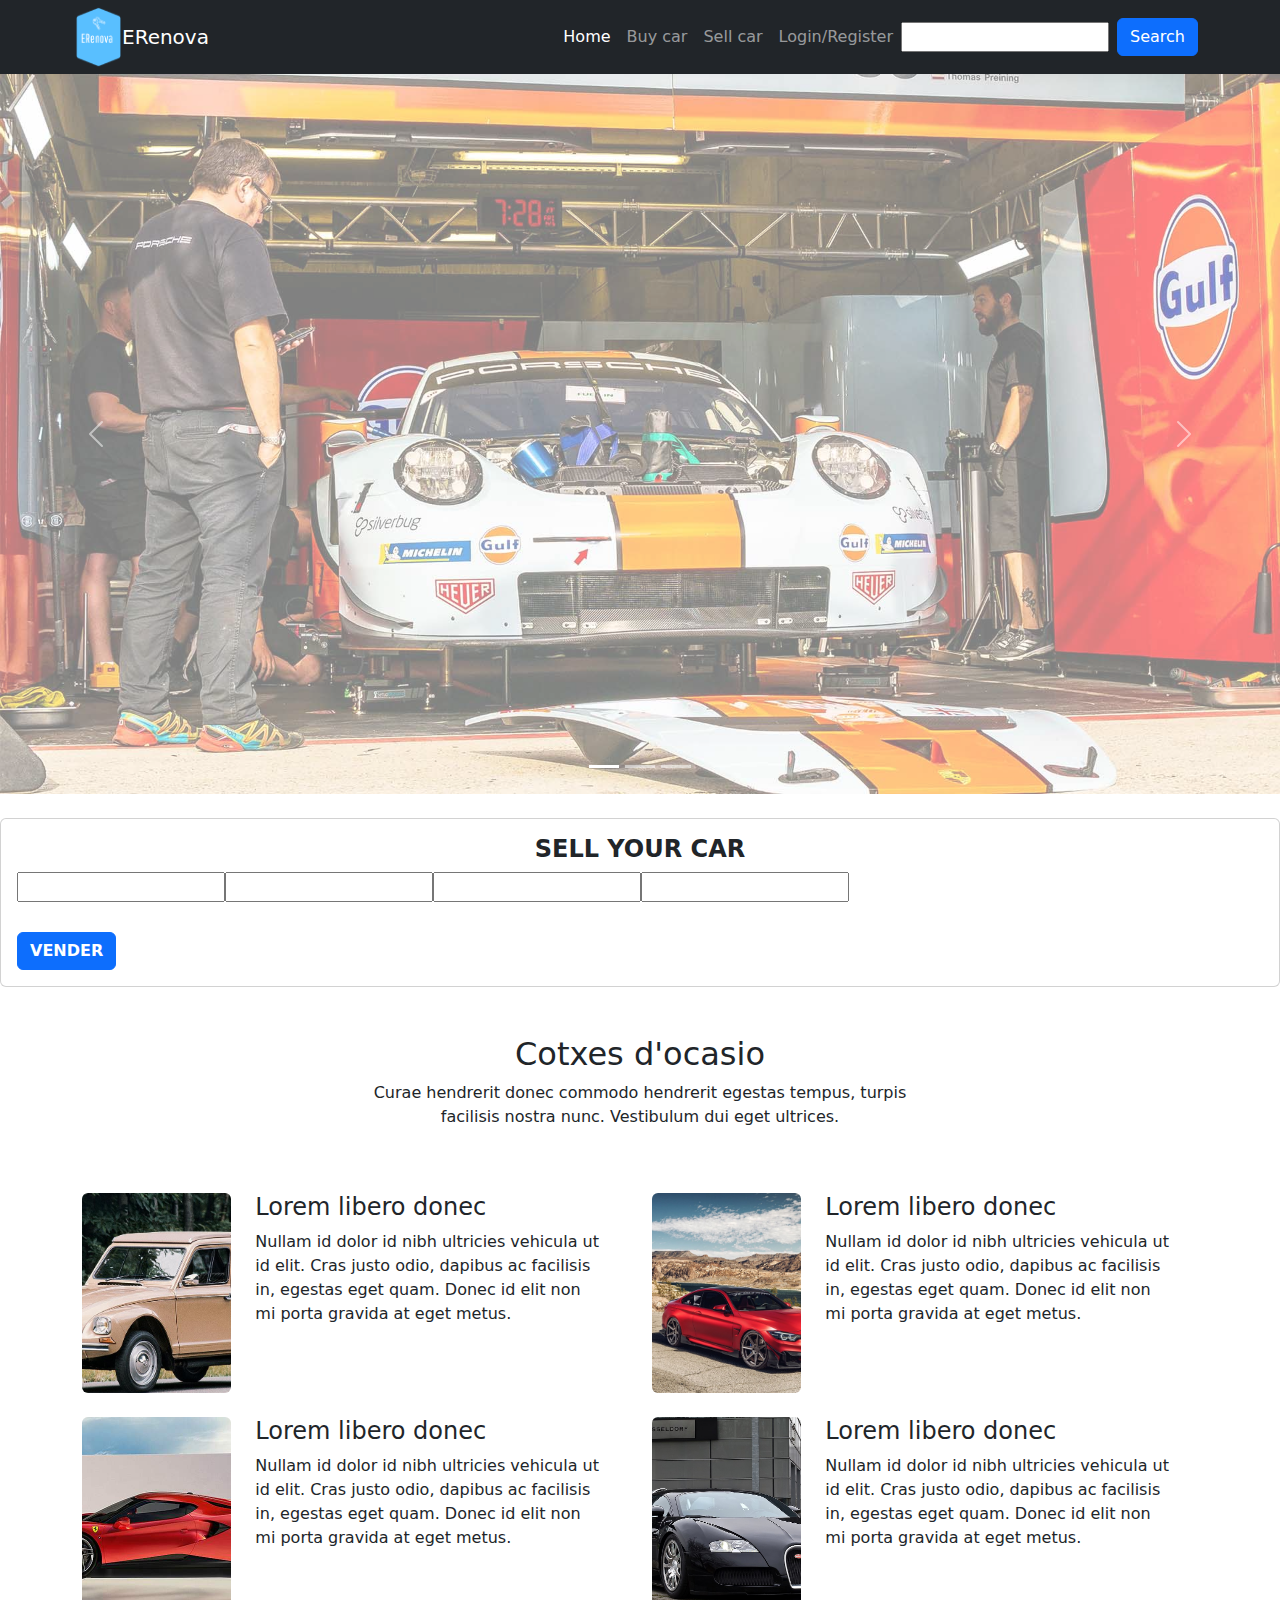
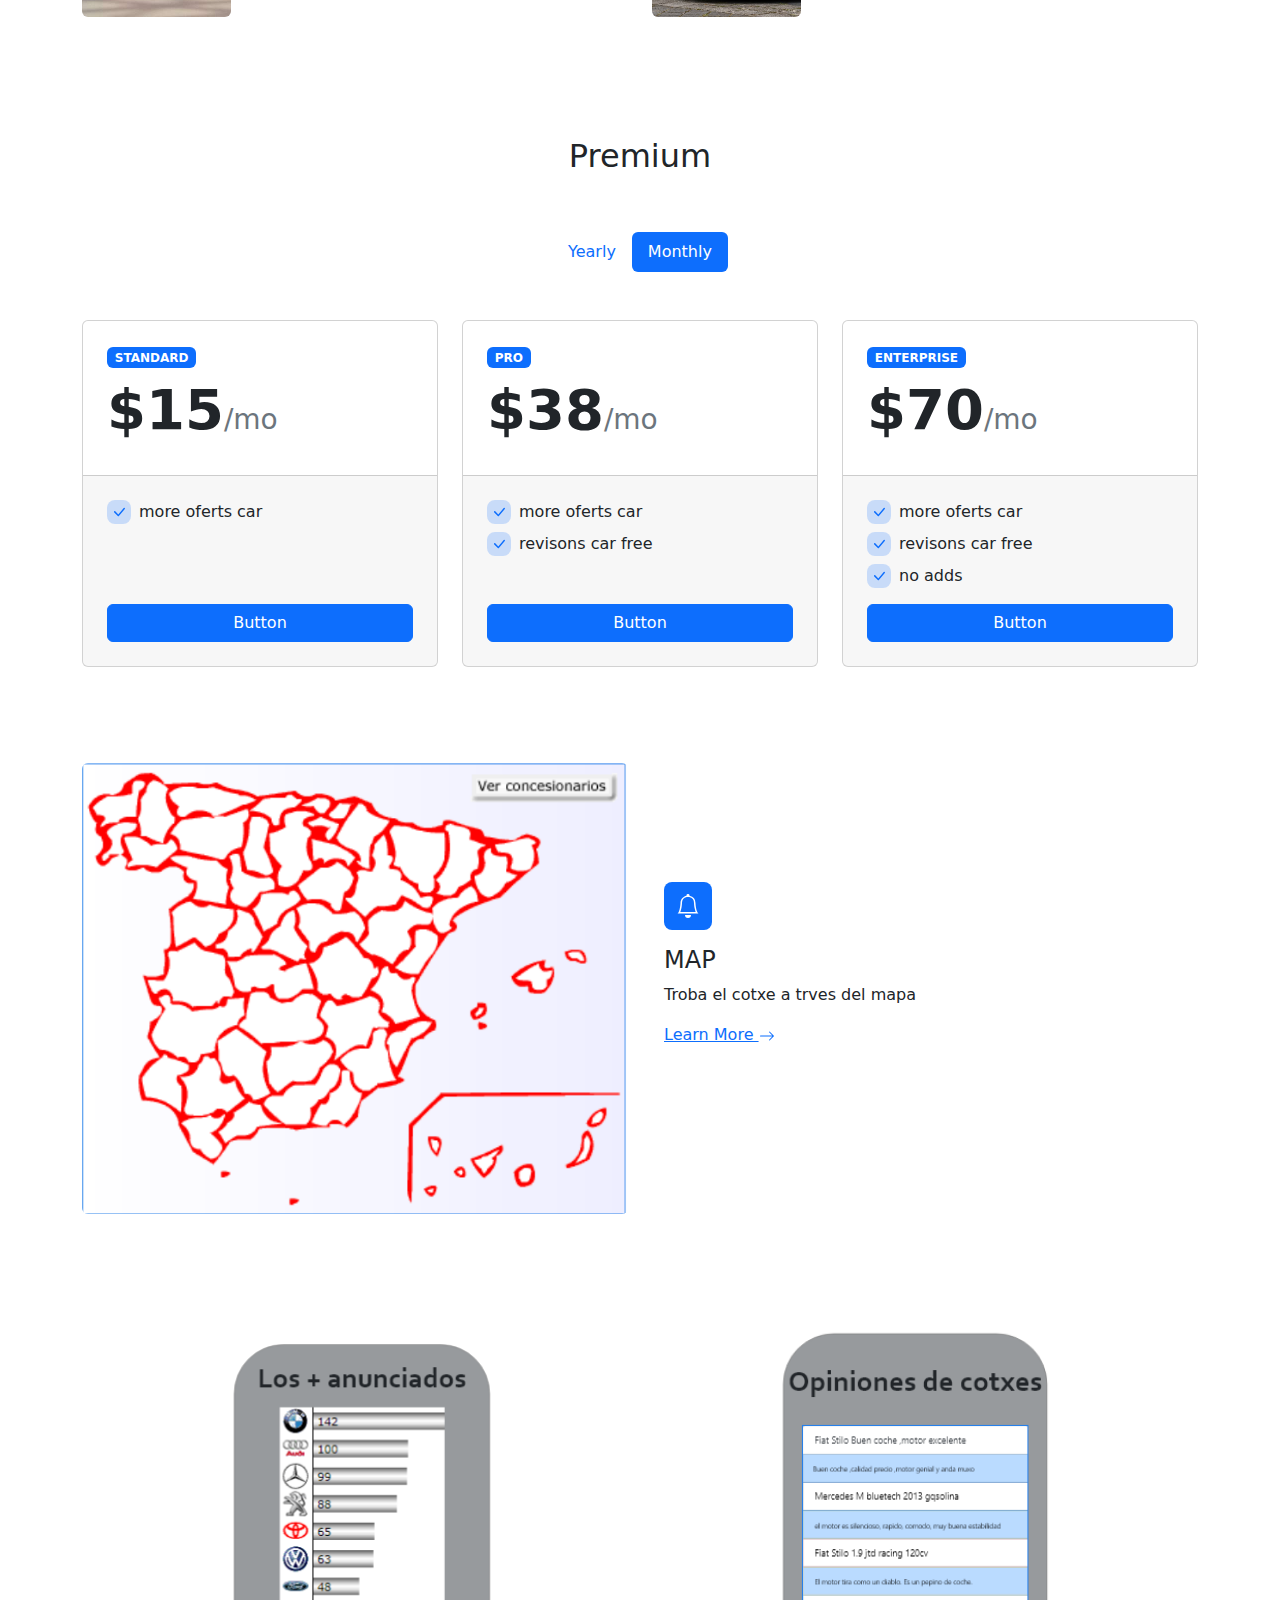
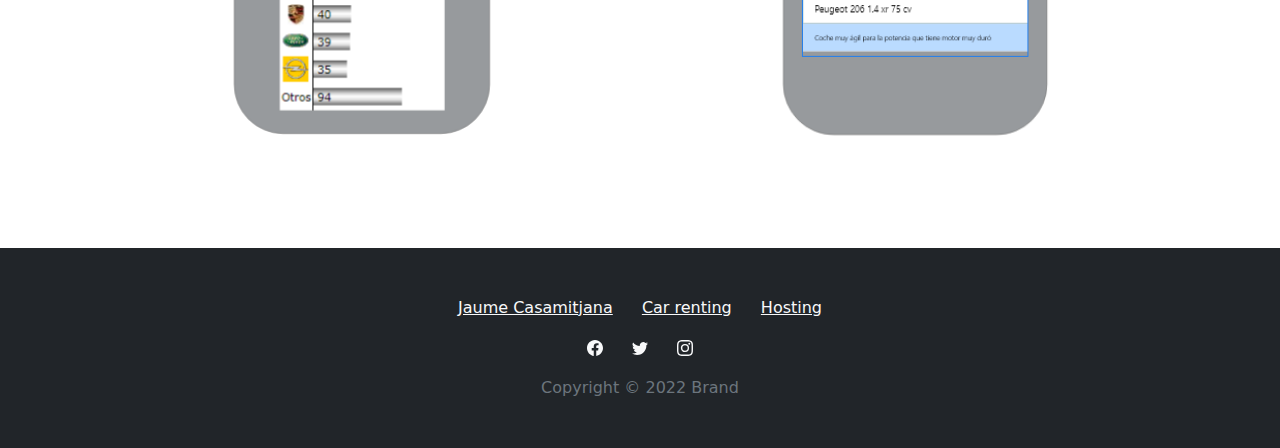
<file: car/index.html>
<!DOCTYPE html>
<html lang="en">

<head>
    <meta charset="utf-8">
    <meta name="viewport" content="width=device-width, initial-scale=1.0, shrink-to-fit=no">
    <title>Cotxes</title>
    <link rel="stylesheet" href="assets/bootstrap/css/bootstrap.min.css">
    <link rel="stylesheet" href="assets/css/Navbar-Centered-Brand-Dark-icons.css">
    <link rel="stylesheet" href="assets/css/Pricing-Yearly--Monthly-badges.css">
    <link rel="stylesheet" href="assets/css/Projects-Grid-Horizontal-images.css">
</head>

<body>
    <nav class="navbar navbar-dark navbar-expand-md bg-dark py-3">
        <div class="container"><a class="navbar-brand d-flex align-items-center" href="#"><span class="bs-icon-sm bs-icon-rounded bs-icon-primary d-flex justify-content-center align-items-center me-2 bs-icon"><svg xmlns="http://www.w3.org/2000/svg" width="1em" height="1em" fill="currentColor" viewBox="0 0 16 16" class="bi bi-bezier">
                        <path fill-rule="evenodd" d="M0 10.5A1.5 1.5 0 0 1 1.5 9h1A1.5 1.5 0 0 1 4 10.5v1A1.5 1.5 0 0 1 2.5 13h-1A1.5 1.5 0 0 1 0 11.5v-1zm1.5-.5a.5.5 0 0 0-.5.5v1a.5.5 0 0 0 .5.5h1a.5.5 0 0 0 .5-.5v-1a.5.5 0 0 0-.5-.5h-1zm10.5.5A1.5 1.5 0 0 1 13.5 9h1a1.5 1.5 0 0 1 1.5 1.5v1a1.5 1.5 0 0 1-1.5 1.5h-1a1.5 1.5 0 0 1-1.5-1.5v-1zm1.5-.5a.5.5 0 0 0-.5.5v1a.5.5 0 0 0 .5.5h1a.5.5 0 0 0 .5-.5v-1a.5.5 0 0 0-.5-.5h-1zM6 4.5A1.5 1.5 0 0 1 7.5 3h1A1.5 1.5 0 0 1 10 4.5v1A1.5 1.5 0 0 1 8.5 7h-1A1.5 1.5 0 0 1 6 5.5v-1zM7.5 4a.5.5 0 0 0-.5.5v1a.5.5 0 0 0 .5.5h1a.5.5 0 0 0 .5-.5v-1a.5.5 0 0 0-.5-.5h-1z"></path>
                        <path d="M6 4.5H1.866a1 1 0 1 0 0 1h2.668A6.517 6.517 0 0 0 1.814 9H2.5c.123 0 .244.015.358.043a5.517 5.517 0 0 1 3.185-3.185A1.503 1.503 0 0 1 6 5.5v-1zm3.957 1.358A1.5 1.5 0 0 0 10 5.5v-1h4.134a1 1 0 1 1 0 1h-2.668a6.517 6.517 0 0 1 2.72 3.5H13.5c-.123 0-.243.015-.358.043a5.517 5.517 0 0 0-3.185-3.185z"></path>
                    </svg><img src="assets/img/clipboard-image-1.png" width="69" height="64"></span><span>ERenova</span></a><button data-bs-toggle="collapse" class="navbar-toggler" data-bs-target="#navcol-5"><span class="visually-hidden">Toggle navigation</span><span class="navbar-toggler-icon"></span></button>
            <div class="collapse navbar-collapse" id="navcol-5">
                <ul class="navbar-nav ms-auto">
                    <li class="nav-item"><a class="nav-link active" href="#">Home</a></li>
                    <li class="nav-item"><a class="nav-link" href="#">Buy car</a></li>
                    <li class="nav-item"><a class="nav-link" href="#">Sell car</a></li>
                    <li class="nav-item"><a class="nav-link" href="#">Login/Register</a></li>
                </ul><input type="search"><a class="btn btn-primary ms-md-2" role="button" href="#">Search</a>
            </div>
        </div>
    </nav>
    <div class="carousel slide" data-bs-ride="false" id="carousel-1">
        <div class="carousel-inner">
            <div class="carousel-item active"><img class="w-100 d-block" src="assets/img/carousel-bg-1.jpg" alt="Slide Image"></div>
            <div class="carousel-item"><img class="w-100 d-block" src="assets/img/BMW_M4_Red_539900_1920x1080.jpg" alt="Slide Image"></div>
            <div class="carousel-item"><img class="w-100 d-block" src="assets/img/3547446.jpg" alt="Slide Image"></div>
        </div>
        <div><a class="carousel-control-prev" href="#carousel-1" role="button" data-bs-slide="prev"><span class="carousel-control-prev-icon"></span><span class="visually-hidden">Previous</span></a><a class="carousel-control-next" href="#carousel-1" role="button" data-bs-slide="next"><span class="carousel-control-next-icon"></span><span class="visually-hidden">Next</span></a></div>
        <ol class="carousel-indicators">
            <li data-bs-target="#carousel-1" data-bs-slide-to="0" class="active"></li>
            <li data-bs-target="#carousel-1" data-bs-slide-to="1"></li>
            <li data-bs-target="#carousel-1" data-bs-slide-to="2"></li>
        </ol>
    </div>
</br>
    <div class="card">
        <div class="card-body" style="align-items: center;">
            <h4 class="card-title" style="text-align: center;font-weight: bold;align-items: center;">SELL YOUR CAR</h4><input type="text"><input type="text"><input type="text"><input type="text" style="position: sticky;display: inline;"><button class="btn btn-primary" type="button" style="margin-top: 30px;display: flex;font-weight: bold;">VENDER</button>
        </div>
    </div>
    <div class="container py-4 py-xl-5">
        <div class="row mb-5">
            <div class="col-md-8 col-xl-6 text-center mx-auto">
                <h2>Cotxes d'ocasio</h2>
                <p class="w-lg-50">Curae hendrerit donec commodo hendrerit egestas tempus, turpis facilisis nostra nunc. Vestibulum dui eget ultrices.</p>
            </div>
        </div>
        <div class="row gy-4 row-cols-1 row-cols-md-2">
            <div class="col">
                <div class="d-flex flex-column flex-lg-row">
                    <div class="w-100"><img class="rounded img-fluid d-block w-100 fit-cover" style="height: 200px;" src="assets/img/article-citroen-dyane-50-anos-59955c95a532d.jpeg"></div>
                    <div class="py-4 py-lg-0 px-lg-4">
                        <h4>Lorem libero donec</h4>
                        <p>Nullam id dolor id nibh ultricies vehicula ut id elit. Cras justo odio, dapibus ac facilisis in, egestas eget quam. Donec id elit non mi porta gravida at eget metus.</p>
                    </div>
                </div>
            </div>
            <div class="col">
                <div class="d-flex flex-column flex-lg-row">
                    <div class="w-100"><img class="rounded img-fluid d-block w-100 fit-cover" style="height: 200px;" src="assets/img/BMW_M4_Red_539900_1920x1080.jpg"></div>
                    <div class="py-4 py-lg-0 px-lg-4">
                        <h4>Lorem libero donec</h4>
                        <p>Nullam id dolor id nibh ultricies vehicula ut id elit. Cras justo odio, dapibus ac facilisis in, egestas eget quam. Donec id elit non mi porta gravida at eget metus.</p>
                    </div>
                </div>
            </div>
            <div class="col">
                <div class="d-flex flex-column flex-lg-row">
                    <div class="w-100"><img class="rounded img-fluid d-block w-100 fit-cover" style="height: 200px;" src="assets/img/600x400_FERRARI_ONE_OFF_01.jpg"></div>
                    <div class="py-4 py-lg-0 px-lg-4">
                        <h4>Lorem libero donec</h4>
                        <p>Nullam id dolor id nibh ultricies vehicula ut id elit. Cras justo odio, dapibus ac facilisis in, egestas eget quam. Donec id elit non mi porta gravida at eget metus.</p>
                    </div>
                </div>
            </div>
            <div class="col">
                <div class="d-flex flex-column flex-lg-row">
                    <div class="w-100"><img class="rounded img-fluid d-block w-100 fit-cover" style="height: 200px;" src="assets/img/1200px-Bugatti_Veyron_16.4_–_Frontansicht_(1),_5._April_2012,_Düsseldorf.jpg"></div>
                    <div class="py-4 py-lg-0 px-lg-4">
                        <h4>Lorem libero donec</h4>
                        <p>Nullam id dolor id nibh ultricies vehicula ut id elit. Cras justo odio, dapibus ac facilisis in, egestas eget quam. Donec id elit non mi porta gravida at eget metus.</p>
                    </div>
                </div>
            </div>
        </div>
    </div>
</br>
    <div class="container py-4 py-xl-5">
        <div class="row mb-5">
            <div class="col-md-8 col-xl-6 text-center mx-auto">
                <h2>Premium</h2>
            </div>
        </div>
        <div>
            <ul class="nav nav-pills d-flex justify-content-center" role="tablist">
                <li class="nav-item" role="presentation"><a class="nav-link" role="tab" data-bs-toggle="pill" href="#tab-1">Yearly</a></li>
                <li class="nav-item" role="presentation"><a class="nav-link active" role="tab" data-bs-toggle="pill" href="#tab-2">Monthly</a></li>
            </ul>
            <div class="tab-content pt-5">
                <div class="tab-pane" role="tabpanel" id="tab-1">
                    <div class="row gy-4 row-cols-1 row-cols-md-2 row-cols-xl-3">
                        <div class="col">
                            <div class="card h-100">
                                <div class="card-body flex-grow-0 p-4"><span class="badge bg-primary text-uppercase mb-2">Standard</span>
                                    <h4 class="display-4 fw-bold card-title">$150<span class="fs-3 fw-normal text-muted">/year</span></h4>
                                </div>
                                <div class="card-footer d-flex flex-column flex-grow-1 justify-content-between">
                                    <div>
                                        <ul class="list-unstyled">
                                            <li class="d-flex mb-2"><span class="bs-icon-xs bs-icon-rounded bs-icon-primary-light bs-icon me-2"><svg xmlns="http://www.w3.org/2000/svg" width="1em" height="1em" fill="currentColor" viewBox="0 0 16 16" class="bi bi-check-lg">
                                                        <path d="M12.736 3.97a.733.733 0 0 1 1.047 0c.286.289.29.756.01 1.05L7.88 12.01a.733.733 0 0 1-1.065.02L3.217 8.384a.757.757 0 0 1 0-1.06.733.733 0 0 1 1.047 0l3.052 3.093 5.4-6.425a.247.247 0 0 1 .02-.022Z"></path>
                                                    </svg></span><span>Lectus ut nibh quam, felis porttitor.</span></li>
                                            <li class="d-flex mb-2"><span class="bs-icon-xs bs-icon-rounded bs-icon-primary-light bs-icon me-2"><svg xmlns="http://www.w3.org/2000/svg" width="1em" height="1em" fill="currentColor" viewBox="0 0 16 16" class="bi bi-check-lg">
                                                        <path d="M12.736 3.97a.733.733 0 0 1 1.047 0c.286.289.29.756.01 1.05L7.88 12.01a.733.733 0 0 1-1.065.02L3.217 8.384a.757.757 0 0 1 0-1.06.733.733 0 0 1 1.047 0l3.052 3.093 5.4-6.425a.247.247 0 0 1 .02-.022Z"></path>
                                                    </svg></span><span>Ante nec venenatis etiam lacinia.</span></li>
                                            <li class="d-flex mb-2"><span class="bs-icon-xs bs-icon-rounded bs-icon-primary-light bs-icon me-2"><svg xmlns="http://www.w3.org/2000/svg" width="1em" height="1em" fill="currentColor" viewBox="0 0 16 16" class="bi bi-check-lg">
                                                        <path d="M12.736 3.97a.733.733 0 0 1 1.047 0c.286.289.29.756.01 1.05L7.88 12.01a.733.733 0 0 1-1.065.02L3.217 8.384a.757.757 0 0 1 0-1.06.733.733 0 0 1 1.047 0l3.052 3.093 5.4-6.425a.247.247 0 0 1 .02-.022Z"></path>
                                                    </svg></span><span>Porta suscipit netus ad ac.</span></li>
                                        </ul>
                                    </div><a class="btn btn-primary d-block w-100" role="button" href="#">Button</a>
                                </div>
                            </div>
                        </div>
                        <div class="col">
                            <div class="card h-100">
                                <div class="card-body flex-grow-0 p-4"><span class="badge bg-primary text-uppercase mb-2">Pro</span>
                                    <h4 class="display-4 fw-bold card-title">$399<span class="fs-3 fw-normal text-muted">/year</span></h4>
                                </div>
                                <div class="card-footer d-flex flex-column flex-grow-1 justify-content-between">
                                    <div>
                                        <ul class="list-unstyled">
                                            <li class="d-flex mb-2"><span class="bs-icon-xs bs-icon-rounded bs-icon-primary-light bs-icon me-2"><svg xmlns="http://www.w3.org/2000/svg" width="1em" height="1em" fill="currentColor" viewBox="0 0 16 16" class="bi bi-check-lg">
                                                        <path d="M12.736 3.97a.733.733 0 0 1 1.047 0c.286.289.29.756.01 1.05L7.88 12.01a.733.733 0 0 1-1.065.02L3.217 8.384a.757.757 0 0 1 0-1.06.733.733 0 0 1 1.047 0l3.052 3.093 5.4-6.425a.247.247 0 0 1 .02-.022Z"></path>
                                                    </svg></span><span>Lectus ut nibh quam, felis porttitor.</span></li>
                                            <li class="d-flex mb-2"><span class="bs-icon-xs bs-icon-rounded bs-icon-primary-light bs-icon me-2"><svg xmlns="http://www.w3.org/2000/svg" width="1em" height="1em" fill="currentColor" viewBox="0 0 16 16" class="bi bi-check-lg">
                                                        <path d="M12.736 3.97a.733.733 0 0 1 1.047 0c.286.289.29.756.01 1.05L7.88 12.01a.733.733 0 0 1-1.065.02L3.217 8.384a.757.757 0 0 1 0-1.06.733.733 0 0 1 1.047 0l3.052 3.093 5.4-6.425a.247.247 0 0 1 .02-.022Z"></path>
                                                    </svg></span><span>Ante nec venenatis etiam lacinia.</span></li>
                                            <li class="d-flex mb-2"><span class="bs-icon-xs bs-icon-rounded bs-icon-primary-light bs-icon me-2"><svg xmlns="http://www.w3.org/2000/svg" width="1em" height="1em" fill="currentColor" viewBox="0 0 16 16" class="bi bi-check-lg">
                                                        <path d="M12.736 3.97a.733.733 0 0 1 1.047 0c.286.289.29.756.01 1.05L7.88 12.01a.733.733 0 0 1-1.065.02L3.217 8.384a.757.757 0 0 1 0-1.06.733.733 0 0 1 1.047 0l3.052 3.093 5.4-6.425a.247.247 0 0 1 .02-.022Z"></path>
                                                    </svg></span><span>Porta suscipit netus ad ac.</span></li>
                                            <li class="d-flex mb-2"><span class="bs-icon-xs bs-icon-rounded bs-icon-primary-light bs-icon me-2"><svg xmlns="http://www.w3.org/2000/svg" width="1em" height="1em" fill="currentColor" viewBox="0 0 16 16" class="bi bi-check-lg">
                                                        <path d="M12.736 3.97a.733.733 0 0 1 1.047 0c.286.289.29.756.01 1.05L7.88 12.01a.733.733 0 0 1-1.065.02L3.217 8.384a.757.757 0 0 1 0-1.06.733.733 0 0 1 1.047 0l3.052 3.093 5.4-6.425a.247.247 0 0 1 .02-.022Z"></path>
                                                    </svg></span><span>Morbi praesent aptent integer at.</span></li>
                                            <li class="d-flex mb-2"><span class="bs-icon-xs bs-icon-rounded bs-icon-primary-light bs-icon me-2"><svg xmlns="http://www.w3.org/2000/svg" width="1em" height="1em" fill="currentColor" viewBox="0 0 16 16" class="bi bi-check-lg">
                                                        <path d="M12.736 3.97a.733.733 0 0 1 1.047 0c.286.289.29.756.01 1.05L7.88 12.01a.733.733 0 0 1-1.065.02L3.217 8.384a.757.757 0 0 1 0-1.06.733.733 0 0 1 1.047 0l3.052 3.093 5.4-6.425a.247.247 0 0 1 .02-.022Z"></path>
                                                    </svg></span><span>Nisl potenti ut auctor lobortis.</span></li>
                                        </ul>
                                    </div><a class="btn btn-primary d-block w-100" role="button" href="#">Button</a>
                                </div>
                            </div>
                        </div>
                        <div class="col">
                            <div class="card h-100">
                                <div class="card-body flex-grow-0 p-4"><span class="badge bg-primary text-uppercase mb-2">Enterprise</span>
                                    <h4 class="display-4 fw-bold card-title">$799<span class="fs-3 fw-normal text-muted">/year</span></h4>
                                </div>
                                <div class="card-footer d-flex flex-column flex-grow-1 justify-content-between">
                                    <div>
                                        <ul class="list-unstyled">
                                            <li class="d-flex mb-2"><span class="bs-icon-xs bs-icon-rounded bs-icon-primary-light bs-icon me-2"><svg xmlns="http://www.w3.org/2000/svg" width="1em" height="1em" fill="currentColor" viewBox="0 0 16 16" class="bi bi-check-lg">
                                                        <path d="M12.736 3.97a.733.733 0 0 1 1.047 0c.286.289.29.756.01 1.05L7.88 12.01a.733.733 0 0 1-1.065.02L3.217 8.384a.757.757 0 0 1 0-1.06.733.733 0 0 1 1.047 0l3.052 3.093 5.4-6.425a.247.247 0 0 1 .02-.022Z"></path>
                                                    </svg></span><span>Lectus ut nibh quam, felis porttitor.</span></li>
                                            <li class="d-flex mb-2"><span class="bs-icon-xs bs-icon-rounded bs-icon-primary-light bs-icon me-2"><svg xmlns="http://www.w3.org/2000/svg" width="1em" height="1em" fill="currentColor" viewBox="0 0 16 16" class="bi bi-check-lg">
                                                        <path d="M12.736 3.97a.733.733 0 0 1 1.047 0c.286.289.29.756.01 1.05L7.88 12.01a.733.733 0 0 1-1.065.02L3.217 8.384a.757.757 0 0 1 0-1.06.733.733 0 0 1 1.047 0l3.052 3.093 5.4-6.425a.247.247 0 0 1 .02-.022Z"></path>
                                                    </svg></span><span>Ante nec venenatis etiam lacinia.</span></li>
                                            <li class="d-flex mb-2"><span class="bs-icon-xs bs-icon-rounded bs-icon-primary-light bs-icon me-2"><svg xmlns="http://www.w3.org/2000/svg" width="1em" height="1em" fill="currentColor" viewBox="0 0 16 16" class="bi bi-check-lg">
                                                        <path d="M12.736 3.97a.733.733 0 0 1 1.047 0c.286.289.29.756.01 1.05L7.88 12.01a.733.733 0 0 1-1.065.02L3.217 8.384a.757.757 0 0 1 0-1.06.733.733 0 0 1 1.047 0l3.052 3.093 5.4-6.425a.247.247 0 0 1 .02-.022Z"></path>
                                                    </svg></span><span>Porta suscipit netus ad ac.</span></li>
                                            <li class="d-flex mb-2"><span class="bs-icon-xs bs-icon-rounded bs-icon-primary-light bs-icon me-2"><svg xmlns="http://www.w3.org/2000/svg" width="1em" height="1em" fill="currentColor" viewBox="0 0 16 16" class="bi bi-check-lg">
                                                        <path d="M12.736 3.97a.733.733 0 0 1 1.047 0c.286.289.29.756.01 1.05L7.88 12.01a.733.733 0 0 1-1.065.02L3.217 8.384a.757.757 0 0 1 0-1.06.733.733 0 0 1 1.047 0l3.052 3.093 5.4-6.425a.247.247 0 0 1 .02-.022Z"></path>
                                                    </svg></span><span>Morbi praesent aptent integer at.</span></li>
                                            <li class="d-flex mb-2"><span class="bs-icon-xs bs-icon-rounded bs-icon-primary-light bs-icon me-2"><svg xmlns="http://www.w3.org/2000/svg" width="1em" height="1em" fill="currentColor" viewBox="0 0 16 16" class="bi bi-check-lg">
                                                        <path d="M12.736 3.97a.733.733 0 0 1 1.047 0c.286.289.29.756.01 1.05L7.88 12.01a.733.733 0 0 1-1.065.02L3.217 8.384a.757.757 0 0 1 0-1.06.733.733 0 0 1 1.047 0l3.052 3.093 5.4-6.425a.247.247 0 0 1 .02-.022Z"></path>
                                                    </svg></span><span>Nisl potenti ut auctor lobortis.</span></li>
                                        </ul>
                                    </div><a class="btn btn-primary d-block w-100" role="button" href="#">Button</a>
                                </div>
                            </div>
                        </div>
                    </div>
                </div>
                <div class="tab-pane active" role="tabpanel" id="tab-2">
                    <div class="row gy-4 row-cols-1 row-cols-md-2 row-cols-xl-3">
                        <div class="col">
                            <div class="card h-100">
                                <div class="card-body flex-grow-0 p-4"><span class="badge bg-primary text-uppercase mb-2">Standard</span>
                                    <h4 class="display-4 fw-bold card-title">$15<span class="fs-3 fw-normal text-muted">/mo</span></h4>
                                </div>
                                <div class="card-footer d-flex flex-column flex-grow-1 justify-content-between p-4">
                                    <div>
                                        <ul class="list-unstyled">
                                            <li class="d-flex mb-2"><span class="bs-icon-xs bs-icon-rounded bs-icon-primary-light bs-icon me-2"><svg xmlns="http://www.w3.org/2000/svg" width="1em" height="1em" fill="currentColor" viewBox="0 0 16 16" class="bi bi-check-lg">
                                                        <path d="M12.736 3.97a.733.733 0 0 1 1.047 0c.286.289.29.756.01 1.05L7.88 12.01a.733.733 0 0 1-1.065.02L3.217 8.384a.757.757 0 0 1 0-1.06.733.733 0 0 1 1.047 0l3.052 3.093 5.4-6.425a.247.247 0 0 1 .02-.022Z"></path>
                                                    </svg></span><span>more oferts car</span></li>
                                        </ul>
                                    </div><button class="btn btn-primary d-block w-100" type="button">Button</button>
                                </div>
                            </div>
                        </div>
                        <div class="col">
                            <div class="card h-100">
                                <div class="card-body flex-grow-0 p-4"><span class="badge bg-primary text-uppercase mb-2">Pro</span>
                                    <h4 class="display-4 fw-bold card-title">$38<span class="fs-3 fw-normal text-muted">/mo</span></h4>
                                </div>
                                <div class="card-footer d-flex flex-column flex-grow-1 justify-content-between p-4">
                                    <div>
                                        <ul class="list-unstyled">
                                            <li class="d-flex mb-2"><span class="bs-icon-xs bs-icon-rounded bs-icon-primary-light bs-icon me-2"><svg xmlns="http://www.w3.org/2000/svg" width="1em" height="1em" fill="currentColor" viewBox="0 0 16 16" class="bi bi-check-lg">
                                                        <path d="M12.736 3.97a.733.733 0 0 1 1.047 0c.286.289.29.756.01 1.05L7.88 12.01a.733.733 0 0 1-1.065.02L3.217 8.384a.757.757 0 0 1 0-1.06.733.733 0 0 1 1.047 0l3.052 3.093 5.4-6.425a.247.247 0 0 1 .02-.022Z"></path>
                                                    </svg></span><span>more oferts car</span></li>
                                            <li class="d-flex mb-2"><span class="bs-icon-xs bs-icon-rounded bs-icon-primary-light bs-icon me-2"><svg xmlns="http://www.w3.org/2000/svg" width="1em" height="1em" fill="currentColor" viewBox="0 0 16 16" class="bi bi-check-lg">
                                                        <path d="M12.736 3.97a.733.733 0 0 1 1.047 0c.286.289.29.756.01 1.05L7.88 12.01a.733.733 0 0 1-1.065.02L3.217 8.384a.757.757 0 0 1 0-1.06.733.733 0 0 1 1.047 0l3.052 3.093 5.4-6.425a.247.247 0 0 1 .02-.022Z"></path>
                                                    </svg></span><span>revisons car free</span></li>
                                        </ul>
                                    </div><button class="btn btn-primary d-block w-100" type="button">Button</button>
                                </div>
                            </div>
                        </div>
                        <div class="col">
                            <div class="card h-100">
                                <div class="card-body flex-grow-0 p-4"><span class="badge bg-primary text-uppercase mb-2">Enterprise</span>
                                    <h4 class="display-4 fw-bold card-title">$70<span class="fs-3 fw-normal text-muted">/mo</span></h4>
                                </div>
                                <div class="card-footer d-flex flex-column flex-grow-1 justify-content-between p-4">
                                    <div>
                                        <ul class="list-unstyled">
                                            <li class="d-flex mb-2"><span class="bs-icon-xs bs-icon-rounded bs-icon-primary-light bs-icon me-2"><svg xmlns="http://www.w3.org/2000/svg" width="1em" height="1em" fill="currentColor" viewBox="0 0 16 16" class="bi bi-check-lg">
                                                        <path d="M12.736 3.97a.733.733 0 0 1 1.047 0c.286.289.29.756.01 1.05L7.88 12.01a.733.733 0 0 1-1.065.02L3.217 8.384a.757.757 0 0 1 0-1.06.733.733 0 0 1 1.047 0l3.052 3.093 5.4-6.425a.247.247 0 0 1 .02-.022Z"></path>
                                                    </svg></span><span>more oferts car<br></span></li>
                                            <li class="d-flex mb-2"><span class="bs-icon-xs bs-icon-rounded bs-icon-primary-light bs-icon me-2"><svg xmlns="http://www.w3.org/2000/svg" width="1em" height="1em" fill="currentColor" viewBox="0 0 16 16" class="bi bi-check-lg">
                                                        <path d="M12.736 3.97a.733.733 0 0 1 1.047 0c.286.289.29.756.01 1.05L7.88 12.01a.733.733 0 0 1-1.065.02L3.217 8.384a.757.757 0 0 1 0-1.06.733.733 0 0 1 1.047 0l3.052 3.093 5.4-6.425a.247.247 0 0 1 .02-.022Z"></path>
                                                    </svg></span><span>revisons car free<br></span></li>
                                            <li class="d-flex mb-2"><span class="bs-icon-xs bs-icon-rounded bs-icon-primary-light bs-icon me-2"><svg xmlns="http://www.w3.org/2000/svg" width="1em" height="1em" fill="currentColor" viewBox="0 0 16 16" class="bi bi-check-lg">
                                                        <path d="M12.736 3.97a.733.733 0 0 1 1.047 0c.286.289.29.756.01 1.05L7.88 12.01a.733.733 0 0 1-1.065.02L3.217 8.384a.757.757 0 0 1 0-1.06.733.733 0 0 1 1.047 0l3.052 3.093 5.4-6.425a.247.247 0 0 1 .02-.022Z"></path>
                                                    </svg></span><span>no adds</span></li>
                                        </ul>
                                    </div><button class="btn btn-primary d-block w-100" type="button">Button</button>
                                </div>
                            </div>
                        </div>
                    </div>
                </div>
            </div>
        </div>
    </div>
    <div class="container py-4 py-xl-5">
        <div class="row row-cols-1 row-cols-md-2">
            <div class="col"><img class="rounded w-100 h-100 fit-cover" style="min-height: 300px;" src="assets/img/Captura.png"></div>
            <div class="col d-flex flex-column justify-content-center p-4">
                <div class="text-center text-md-start d-flex flex-column align-items-center align-items-md-start mb-5">
                    <div class="bs-icon-md bs-icon-rounded bs-icon-primary d-flex flex-shrink-0 justify-content-center align-items-center d-inline-block mb-3 bs-icon md"><svg xmlns="http://www.w3.org/2000/svg" width="1em" height="1em" fill="currentColor" viewBox="0 0 16 16" class="bi bi-bell">
                            <path d="M8 16a2 2 0 0 0 2-2H6a2 2 0 0 0 2 2zM8 1.918l-.797.161A4.002 4.002 0 0 0 4 6c0 .628-.134 2.197-.459 3.742-.16.767-.376 1.566-.663 2.258h10.244c-.287-.692-.502-1.49-.663-2.258C12.134 8.197 12 6.628 12 6a4.002 4.002 0 0 0-3.203-3.92L8 1.917zM14.22 12c.223.447.481.801.78 1H1c.299-.199.557-.553.78-1C2.68 10.2 3 6.88 3 6c0-2.42 1.72-4.44 4.005-4.901a1 1 0 1 1 1.99 0A5.002 5.002 0 0 1 13 6c0 .88.32 4.2 1.22 6z"></path>
                        </svg></div>
                    <div>
                        <h4>MAP</h4>
                        <p>Troba el cotxe a trves del mapa</p><a href="#">Learn More&nbsp;<svg xmlns="http://www.w3.org/2000/svg" width="1em" height="1em" fill="currentColor" viewBox="0 0 16 16" class="bi bi-arrow-right">
                                <path fill-rule="evenodd" d="M1 8a.5.5 0 0 1 .5-.5h11.793l-3.147-3.146a.5.5 0 0 1 .708-.708l4 4a.5.5 0 0 1 0 .708l-4 4a.5.5 0 0 1-.708-.708L13.293 8.5H1.5A.5.5 0 0 1 1 8z"></path>
                            </svg></a>
                    </div>
                </div>
            </div>
        </div>
    </div>
    <div class="container py-4 py-xl-5">
        <div class="row row-cols-1 row-cols-md-2">
            <div class="col"><img class="rounded w-100 h-100 fit-cover" style="min-height: 300px;" src="assets/img/mas.png"></div>
            <div class="col"><img class="rounded w-100 h-100 fit-cover" style="min-height: 300px;" src="assets/img/menos.png"></div>
        </div>
    </div>
</br>
    <footer class="text-center bg-dark">
        <div class="container text-white py-4 py-lg-5">
            <ul class="list-inline">
                <li class="list-inline-item me-4"><a class="link-light" href="#">Jaume Casamitjana</a></li>
                <li class="list-inline-item me-4"><a class="link-light" href="#">Car renting</a></li>
                <li class="list-inline-item"><a class="link-light" href="#">Hosting</a></li>
            </ul>
            <ul class="list-inline">
                <li class="list-inline-item me-4"><svg xmlns="http://www.w3.org/2000/svg" width="1em" height="1em" fill="currentColor" viewBox="0 0 16 16" class="bi bi-facebook text-light">
                        <path d="M16 8.049c0-4.446-3.582-8.05-8-8.05C3.58 0-.002 3.603-.002 8.05c0 4.017 2.926 7.347 6.75 7.951v-5.625h-2.03V8.05H6.75V6.275c0-2.017 1.195-3.131 3.022-3.131.876 0 1.791.157 1.791.157v1.98h-1.009c-.993 0-1.303.621-1.303 1.258v1.51h2.218l-.354 2.326H9.25V16c3.824-.604 6.75-3.934 6.75-7.951z"></path>
                    </svg></li>
                <li class="list-inline-item me-4"><svg xmlns="http://www.w3.org/2000/svg" width="1em" height="1em" fill="currentColor" viewBox="0 0 16 16" class="bi bi-twitter text-light">
                        <path d="M5.026 15c6.038 0 9.341-5.003 9.341-9.334 0-.14 0-.282-.006-.422A6.685 6.685 0 0 0 16 3.542a6.658 6.658 0 0 1-1.889.518 3.301 3.301 0 0 0 1.447-1.817 6.533 6.533 0 0 1-2.087.793A3.286 3.286 0 0 0 7.875 6.03a9.325 9.325 0 0 1-6.767-3.429 3.289 3.289 0 0 0 1.018 4.382A3.323 3.323 0 0 1 .64 6.575v.045a3.288 3.288 0 0 0 2.632 3.218 3.203 3.203 0 0 1-.865.115 3.23 3.23 0 0 1-.614-.057 3.283 3.283 0 0 0 3.067 2.277A6.588 6.588 0 0 1 .78 13.58a6.32 6.32 0 0 1-.78-.045A9.344 9.344 0 0 0 5.026 15z"></path>
                    </svg></li>
                <li class="list-inline-item"><svg xmlns="http://www.w3.org/2000/svg" width="1em" height="1em" fill="currentColor" viewBox="0 0 16 16" class="bi bi-instagram text-light">
                        <path d="M8 0C5.829 0 5.556.01 4.703.048 3.85.088 3.269.222 2.76.42a3.917 3.917 0 0 0-1.417.923A3.927 3.927 0 0 0 .42 2.76C.222 3.268.087 3.85.048 4.7.01 5.555 0 5.827 0 8.001c0 2.172.01 2.444.048 3.297.04.852.174 1.433.372 1.942.205.526.478.972.923 1.417.444.445.89.719 1.416.923.51.198 1.09.333 1.942.372C5.555 15.99 5.827 16 8 16s2.444-.01 3.298-.048c.851-.04 1.434-.174 1.943-.372a3.916 3.916 0 0 0 1.416-.923c.445-.445.718-.891.923-1.417.197-.509.332-1.09.372-1.942C15.99 10.445 16 10.173 16 8s-.01-2.445-.048-3.299c-.04-.851-.175-1.433-.372-1.941a3.926 3.926 0 0 0-.923-1.417A3.911 3.911 0 0 0 13.24.42c-.51-.198-1.092-.333-1.943-.372C10.443.01 10.172 0 7.998 0h.003zm-.717 1.442h.718c2.136 0 2.389.007 3.232.046.78.035 1.204.166 1.486.275.373.145.64.319.92.599.28.28.453.546.598.92.11.281.24.705.275 1.485.039.843.047 1.096.047 3.231s-.008 2.389-.047 3.232c-.035.78-.166 1.203-.275 1.485a2.47 2.47 0 0 1-.599.919c-.28.28-.546.453-.92.598-.28.11-.704.24-1.485.276-.843.038-1.096.047-3.232.047s-2.39-.009-3.233-.047c-.78-.036-1.203-.166-1.485-.276a2.478 2.478 0 0 1-.92-.598 2.48 2.48 0 0 1-.6-.92c-.109-.281-.24-.705-.275-1.485-.038-.843-.046-1.096-.046-3.233 0-2.136.008-2.388.046-3.231.036-.78.166-1.204.276-1.486.145-.373.319-.64.599-.92.28-.28.546-.453.92-.598.282-.11.705-.24 1.485-.276.738-.034 1.024-.044 2.515-.045v.002zm4.988 1.328a.96.96 0 1 0 0 1.92.96.96 0 0 0 0-1.92zm-4.27 1.122a4.109 4.109 0 1 0 0 8.217 4.109 4.109 0 0 0 0-8.217zm0 1.441a2.667 2.667 0 1 1 0 5.334 2.667 2.667 0 0 1 0-5.334z"></path>
                    </svg></li>
            </ul>
            <p class="text-muted mb-0">Copyright © 2022 Brand</p>
        </div>
    </footer>
    <script src="assets/bootstrap/js/bootstrap.min.js"></script>
</body>

</html>
</file>
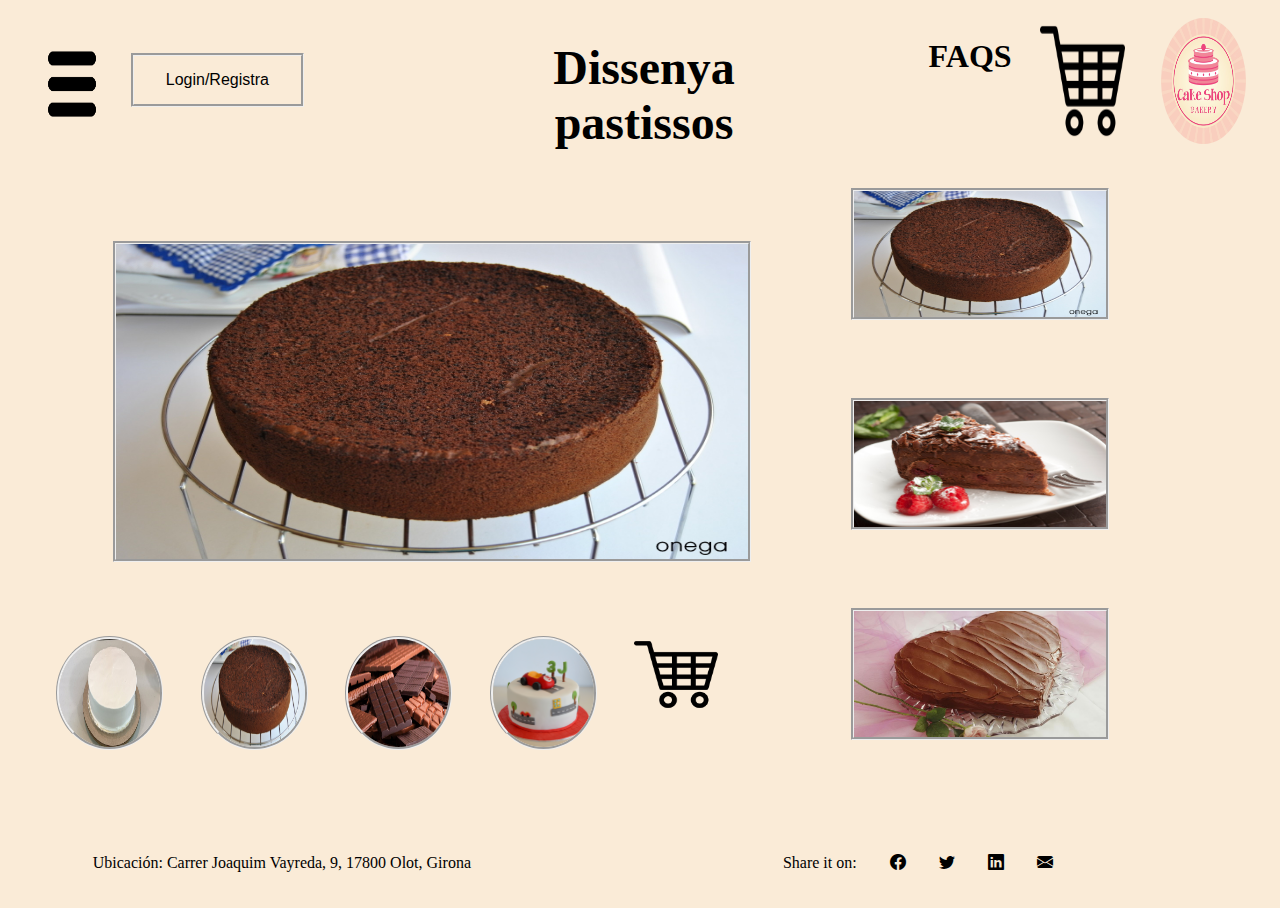
<file: MaquetacioWeb/index.html>
<!DOCTYPE html>
<html lang="ca">
<head>
  <link rel="stylesheet" href="https://cdn.jsdelivr.net/npm/bootstrap-icons@1.9.1/font/bootstrap-icons.css">
  <meta http-equiv="Content-Type" content="text/html; charset=UTF-8">
  <link rel="stylesheet" type="text/css" href="./css/styles.css" />
  <title>Magdalenes</title>
</head>
<body>

<div class="container">
    <div class="Header">
      <div class="Logo">
        <img src="./imatges/pasteleria-panaderia-logo_609112-109.jpg" style="width:70%;height:70%;margin:10px;border-radius: 50%;">
      </div>
      <div class="Carrito">
        <img src="./imatges/Carrito.png" style="width:70%;height:70%;margin:10px;">
      </div>
      <div class="Faqs">
        <h1>FAQS</h1>
      </div>
      <div class="Title">
        <h1>Dissenya pastissos</h1>
      </div>
      <div class="Options">
        <img src="./imatges/menu.png" style="width:40%;height:40%;margin:40px;">
      </div>
      <div class="Register">
        <button class="button">Login/Registra</button>
      </div>
    </div>
    <div class="Footer">
      <div class="Info">
        <p>Ubicación: Carrer Joaquim Vayreda, 9, 17800 Olot, Girona</p>
      </div>
      <div class="XarxesSocials">
        <p>Share it on: </p>
        <i class="bi bi-facebook"></i>
        <i class="bi bi-twitter"></i>
        <i class="bi bi-linkedin"></i>
        <i class="bi bi-envelope-fill"></i>
      </div>
    </div>
    <div class="Body">
      <div class="Imatge">
        <div class="Img">
          <img src="./imatges/base.jpg" class="Border">
        </div>
        <div class="ArrowLeft"></div>
        <div class="ArrowRight"></div>
      </div>
      <div class="Selection">
        <div class="Tamany">
          <img src="./imatges/tamany.jpg" class="Border">
        </div>
        <div class="Base">
          <img src="./imatges/base.jpg" class="Border">
        </div>
        <div class="Cobertura">
          <img src="./imatges/choco.jpg" class="Border">
        </div>
        <div class="Decoracion">
          <img src="./imatges/fium.jpg" class="Border">
        </div>
        <div class="Comprar">
            <img src="./imatges/Carrito.png">
        </div>
      </div>
      <div class="Specific"></div>
      <div class="Opcio1">
        <img src="./imatges/base.jpg" class="Border">
      </div>
      <div class="Opcio2">
        <img src="./imatges/triangle.jpg" class="Border">
      </div>
      <div class="Opcio3">
        <img src="./imatges/cora.jpg" class="Border">
      </div>
    </div>
  </div>

</body>
</html>
</file>
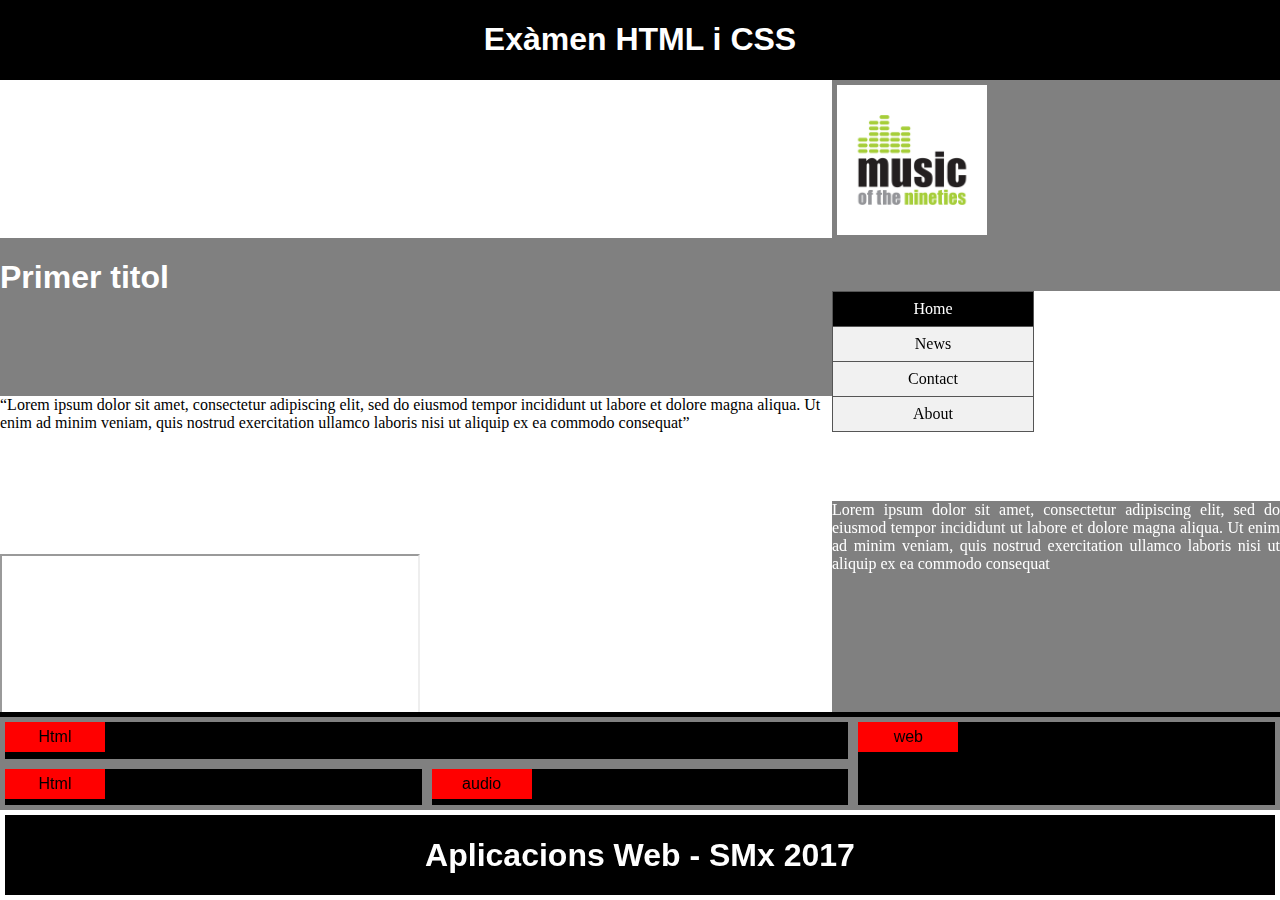
<file: Examen1/casamitjana.html>
<!DOCTYPE html>
<html lang="ca">
<head>
  <link rel="stylesheet" href="https://cdn.jsdelivr.net/npm/bootstrap-icons@1.9.1/font/bootstrap-icons.css">
  <meta http-equiv="Content-Type" content="text/html; charset=UTF-8">
  <link rel="stylesheet" type="text/css" href="./css/casamitjana.css" />
  <title>Exàmen HTML i CSS</title>
</head>
<body>

  <div class="container">

    <div class="Header">
      <h1>Exàmen HTML i CSS</h1>
    </div>

    <div class="cosPrincipal"></div>
    <div class="esquerra">
      <div class="slideshow">
<!--slideshow funciona pero si esta acticat cambia el format de la pagina 

        <div class="w3-content w3-section" style="max-width:500px">
          <img class="mySlides" src="./imatges/1.jpg" style="width:100%">
          <img class="mySlides" src="./imatges/2.jpg" style="width:100%">
          <img class="mySlides" src="./imatges/3.jpg" style="width:100%">
        </div>
        <script>
          var myIndex = 0;
          carousel();
          
          function carousel() {
            var i;
            var x = document.getElementsByClassName("mySlides");
            for (i = 0; i < x.length; i++) {
              x[i].style.display = "none";  
            }
            myIndex++;
            if (myIndex > x.length) {myIndex = 1}    
            x[myIndex-1].style.display = "block";  
            setTimeout(carousel, 2000); // Change image every 2 seconds
          }
          </script>
-->
      </div>
      <div class="titol">
        <h1>Primer titol</h1>
      </div>
      <div class="paragraf">
        <a>“Lorem ipsum dolor sit amet, consectetur adipiscing elit, sed do eiusmod tempor incididunt ut labore et dolore magna aliqua. Ut enim ad minim veniam, quis nostrud exercitation ullamco laboris nisi ut aliquip ex ea commodo consequat”</a>
      </div>
      <div class="video">
        <iframe src="https://www.youtube.com/embed/tgbNymZ7vqY"></iframe>
      </div>
    </div>

    <div class="dreta">
      <div class="caixa1">
        <img src="./imatges/music.png">
      </div>
      <div class="caixa2">
         <ul>
          <li><a class="active" href="#home">Home</a></li>
          <li><a href="#news">News</a></li>
          <li><a href="#contact">Contact</a></li>
          <li><a href="#about">About</a></li>
        </ul>
      </div>
      <div class="caixa3">
        <a>Lorem ipsum dolor sit amet, consectetur adipiscing elit, sed do eiusmod tempor incididunt ut labore et dolore magna aliqua. Ut enim ad minim veniam, quis nostrud exercitation ullamco laboris nisi ut aliquip ex ea commodo consequat</a>
      </div>
    </div>

    <div class="seccioInferior">
      <div class="html1">
        <div class="box">
          <a>Html</a>
        </div>
      </div>
      <div class="html2">
        <div class="box">
          <a>Html</a>
        </div>
      </div>
      <div class="audio">
        <div class="box">
          <a>audio</a>
        </div>
      </div>
      <div class="web">
        <div class="box">
          <a>web</a>
        </div>
      </div>
    </div>

    <div class="Footer">
      <h1>Aplicacions Web - SMx 2017</h1>
    </div>
  </div>

</body>
</html>
</file>
<file: car/assets/css/Navbar-Centered-Brand-Dark-icons.css>
.bs-icon {
  --bs-icon-size: .75rem;
  display: flex;
  flex-shrink: 0;
  justify-content: center;
  align-items: center;
  font-size: var(--bs-icon-size);
  width: calc(var(--bs-icon-size) * 2);
  height: calc(var(--bs-icon-size) * 2);
  color: var(--bs-primary);
}

.bs-icon-xs {
  --bs-icon-size: 1rem;
  width: calc(var(--bs-icon-size) * 1.5);
  height: calc(var(--bs-icon-size) * 1.5);
}

.bs-icon-sm {
  --bs-icon-size: 1rem;
}

.bs-icon-md {
  --bs-icon-size: 1.5rem;
}

.bs-icon-lg {
  --bs-icon-size: 2rem;
}

.bs-icon-xl {
  --bs-icon-size: 2.5rem;
}

.bs-icon.bs-icon-primary {
  color: var(--bs-white);
  background: var(--bs-primary);
}

.bs-icon.bs-icon-primary-light {
  color: var(--bs-primary);
  background: rgba(var(--bs-primary-rgb), .2);
}

.bs-icon.bs-icon-semi-white {
  color: var(--bs-primary);
  background: rgba(255, 255, 255, .5);
}

.bs-icon.bs-icon-rounded {
  border-radius: .5rem;
}

.bs-icon.bs-icon-circle {
  border-radius: 50%;
}

#carousel-1 {
  opacity: 0.5;
}
</file>
<file: car/assets/css/Pricing-Yearly--Monthly-badges.css>
.bg-white-300 {
  background: rgba(255, 255, 255, 0.3) !important;
}

.rounded-bottom-left {
  border-radius: 0;
  border-bottom-left-radius: .25rem!important;
}

.rounded-bottom-right {
  border-radius: 0;
  border-bottom-right-radius: .25rem!important;
}
</file>
<file: car/assets/css/Projects-Grid-Horizontal-images.css>
.fit-cover {
  object-fit: cover;
}
</file>
<file: MaquetacioWeb/css/styles.css>
.container {  
    display: grid;
    grid-template-rows: 20vh 70vh 10vh;
    gap: 0px 0px;
    grid-auto-flow: row;
    grid-template-areas:
      "Header"
      "Body"
      "Footer";
  }

  body {
    background-color: #FAEBD7;
    }

  .Img img {
    object-fit: fill;
    width:100%;
    height:100%;
  }

  .Header {  display: grid;
    grid-template-columns: 1fr 1fr 1fr 1fr 1fr 1fr 1fr 1fr 1fr 1fr;
    grid-template-rows: 1fr;
    gap: 0px 0px;
    grid-auto-flow: row;
    grid-template-areas:
      "Options Register . Title Title Title . Faqs Carrito Logo";
    grid-area: Header;
  }
  
  .Logo { grid-area: Logo; }
  
  .Carrito { grid-area: Carrito; }
  
  .Faqs { grid-area: Faqs; }
  .Faqs h1{
    text-align: center;
    font-size: 200%;
    margin-top: 25%;
}
  
  .Title { grid-area: Title; }
  .Title h1{
    text-align: center;
    font-size: 300%;
    margin-left: 20%;
}
  .Options { grid-area: Options; 

}
  
  .Register { grid-area: Register;

}
  
  .Footer {  display: grid;
    grid-template-columns: 1.3fr 0.5fr 1.2fr;
    grid-template-rows: 1fr;
    gap: 0px 0px;
    grid-auto-flow: row;
    grid-template-areas:
      "Info . XarxesSocials";
    grid-area: Footer;
  }
  
  .Info { 
    grid-area: Info; 
    display: flex;
    justify-content: center;
    align-items: center;
  }
  
  .XarxesSocials { 
    grid-area: XarxesSocials; 
    width: 60%;
    display: flex;
    justify-content: space-around;
    align-items: center;
  }
  
  .Body {  
    display: grid;
    grid-template-columns: 1fr 1fr 1fr;
    grid-template-rows: 1fr 1fr 1fr;
    gap: 0px 0px;
    grid-auto-flow: row;
    grid-area: Body;
  }
  
  .Imatge {  display: grid;
    grid-template-columns: 0.5fr 1.5fr 1.5fr 0.5fr;
    grid-template-rows: 0.5fr 1.5fr 1.5fr 0.5fr;
    gap: 0px 0px;
    grid-auto-flow: row;
    grid-template-areas:
      ". . . ."
      "ArrowLeft Img Img ArrowRight"
      "ArrowLeft Img Img ArrowRight"
      ". . . .";
    grid-area: 1 / 1 / 3 / 3;
  }

  .Border {
    border-style: groove;
  }
  
  .button {
    background-color: #FAEBD7;
    border: none;
    color: black;
    padding: 15px 32px;
    text-align: center;
    text-decoration: none;
    display: inline-block;
    font-size: 16px;
    margin: 4px 2px;
    cursor: pointer;
    margin-top: 5vh;
    border-style: groove;
  }

  .Img { grid-area: Img; }
  
  .ArrowLeft { grid-area: ArrowLeft; }
  
  .ArrowRight { grid-area: ArrowRight; }
  
  .Selection {  display: grid;
    grid-template-columns: 0.4fr 1.2fr 1.2fr 1.2fr 1.2fr 1.4fr 0.4fr;
    grid-template-rows: 0.4fr 2.2fr 0.4fr;
    gap: 0px 0px;
    grid-auto-flow: row;
    grid-template-areas:
      ". . . . . . ."
      ". Tamany Base Cobertura Decoracion Comprar ."
      ". . . . . . .";
    grid-area: 3 / 1 / 4 / 3;
  }
  
  .Tamany { grid-area: Tamany; }

  .Tamany img {   width:70%;height:70%;border-radius: 50%; }

  .Base { grid-area: Base; }

  .Base img { width:70%;height:70%;border-radius: 50%; }
  
  .Cobertura { grid-area: Cobertura; }

  .Cobertura img { width:70%;height:70%;border-radius: 50%;}
  
  .Decoracion { grid-area: Decoracion; }

  .Decoracion img{ width:70%;height:70%;border-radius: 50%;}
  
  .Comprar { grid-area: Comprar; }

  .Comprar img{ width:50%;height:50%; }
  
  .Specific { grid-area: 1 / 3 / 4 / 4; }
  
  .Opcio1 { grid-area: 1 / 3 / 2 / 4; }

  .Opcio1 img{ width:60%;height:60%; }
  
  .Opcio2 { grid-area: 2 / 3 / 3 / 4; }

  .Opcio2 img{ width:60%;height:60%; }
  
  .Opcio3 { grid-area: 3 / 3 / 4 / 4; }
  
  .Opcio3 img{ width:60%;height:60%; }
  
  html, body , .container {
    height: 100%;
  }
  

@media only screen and (max-width: 850px) {
  .container {  display: grid;
    grid-template-columns: 100vw;
    grid-template-rows: 0.3fr 2.4fr 0.3fr;
    gap: 0px 0px;
    grid-auto-flow: row;
    grid-template-areas:
      "Header"
      "Body"
      "Footer";
  }
    
  .Faqs {
    display: none;
  }
    
  .Body {  
    display: grid;
    grid-template-columns: 1fr 1fr 1fr;
    grid-template-rows: 1fr 1fr 1fr;
    gap: 0px 0px;
    grid-auto-flow: row;
    grid-area: Body;
    grid-template-areas:
    "Imatge"
    "Opcio1 Opcio2 Opcio3"
    "Selection"
  }

  .Imatge{
    grid-area: Imatge ;
    display: flex;
    justify-content: center;
    align-items: center;
  }

  .Opcio1{
    grid-area: Opcio1 ;
    display: flex;
    justify-content: left;
    align-items: center;
  }

  .Opcio2{
    grid-area: Opcio2 ;
    display: flex;
    justify-content: center;
    align-items: center;
  }

  .Opcio3{
    grid-area: Opcio3 ;
    display: flex;
    justify-content: right;
    align-items: center;
  }

  .Opcio1 img{ margin-top: 70%; }

  .Opcio2 img{ margin-top: 70%; }
  
  .Opcio3 img{ margin-top: 70%;}

  .Selection{
    grid-area: Selection ;
    height: 0%;
  }
}
</file>
<file: Examen1/css/casamitjana.css>
.container {  display: grid;
    grid-template-columns: 1.3fr 0.7fr;
    grid-template-rows: 0.3fr 2.2fr 1.2fr 0.3fr;
    gap: 0px 0px;
    grid-auto-flow: row;
  }
  
  .Header { 
    grid-area: 1 / 1 / 2 / 3; 
    background-color: black;
    text-size-adjust: 24;
    color: white;
    font-family: Arial;
    text-align: center;
}
  
  .Footer { 
    grid-area: 4 / 1 / 5 / 3; 
    background-color: black;
    text-size-adjust: 24;
    color: white;
    font-family: Arial;
    text-align: center;
    border: 5px solid white;
}
  
  .cosPrincipal { 
    grid-area: 2 / 1 / 3 / 3; 
    margin: left 30px, right 30px;
}
  
  .seccioInferior {  display: grid;
    grid-template-columns: 1fr 1fr 1fr;
    grid-template-rows: 1fr 1fr;
    gap: 0px 0px;
    grid-auto-flow: row;
    grid-template-areas:
      "html1 html1 web"
      "html2 audio web";
    grid-area: 3 / 1 / 4 / 3;
    background-color: gray;
    border-top: 5px solid black;
    margin: left 30px, right 30px;
}

  .box {
    display: flex;
    justify-content: center;
    align-items: center;
    background-color: red;
    font-family: Arial;
    text-align: center;
    text-size-adjust: 24;
    width: 100px;
    height: 30px;
}
  
  .html1 { 
    grid-area: html1; 
    background-color: black;
    margin: 5px;
}
  
  .html2 { 
    grid-area: html2; 
    background-color: black;
    margin: 5px;
}
  
  .audio { 
    grid-area: audio; 
    background-color: black;
    margin: 5px;
}
  
  .web { 
    grid-area: web; 
    background-color: black;
    margin: 5px;
}

  
  .esquerra {  display: grid;
    grid-template-columns: 1fr;
    grid-template-rows: 1fr 1fr 1fr 1fr;
    gap: 0px 0px;
    grid-auto-flow: row;
    grid-template-areas:
      "slideshow"
      "titol"
      "paragraf"
      "video";
    grid-area: 2 / 1 / 3 / 2;
  }
  
  .slideshow { grid-area: slideshow; }
  
  .titol { 
    grid-area: titol; 
    background-color: gray;
    color: white;
    font-family: Arial;
}
  
  .paragraf { 
    grid-area: paragraf; 
    justify-content: center;
}
  
  .video { 
    grid-area: video; 
}

  .video iframe {
    width: 50%;
    height: 100%;
}
  
  .dreta {  display: grid;
    grid-template-columns: 1fr;
    grid-template-rows: 1fr 1fr 1fr;
    gap: 0px 0px;
    grid-auto-flow: row;
    grid-template-areas:
      "caixa1"
      "caixa2"
      "caixa3";
    grid-area: 2 / 2 / 3 / 3;
  }
  
  .caixa1 { 
    grid-area: caixa1; 
    background-color: grey;
}

   .caixa1 img {
    border-radius: 4px;
    padding: 5px;
    width: 150px;
    align-items: center;
}
  
  .caixa2 { 
    grid-area: caixa2; 

}

  .caixa3 { 
    grid-area: caixa3; 
    background-color: grey;
    color: white;
    text-align: justify;
}  
  
  html, body , .container {
    height: 100%;
    margin: 0;
  }
  
  ul {
    list-style-type: none;
    margin: 0;
    padding: 0;
    width: 200px;
    background-color: #f1f1f1;
    border: 1px solid #555;
  }
  
  li a {
    display: block;
    color: #000;
    padding: 8px 16px;
    text-decoration: none;
  }
  
  li {
    text-align: center;
    border-bottom: 1px solid #555;
  }
  
  li:last-child {
    border-bottom: none;
  }
  
  li a.active {
    background-color: black;
    color: white;
  }
  
  li a:hover:not(.active) {
    background-color: #555;
    color: white;
  }
</file>
